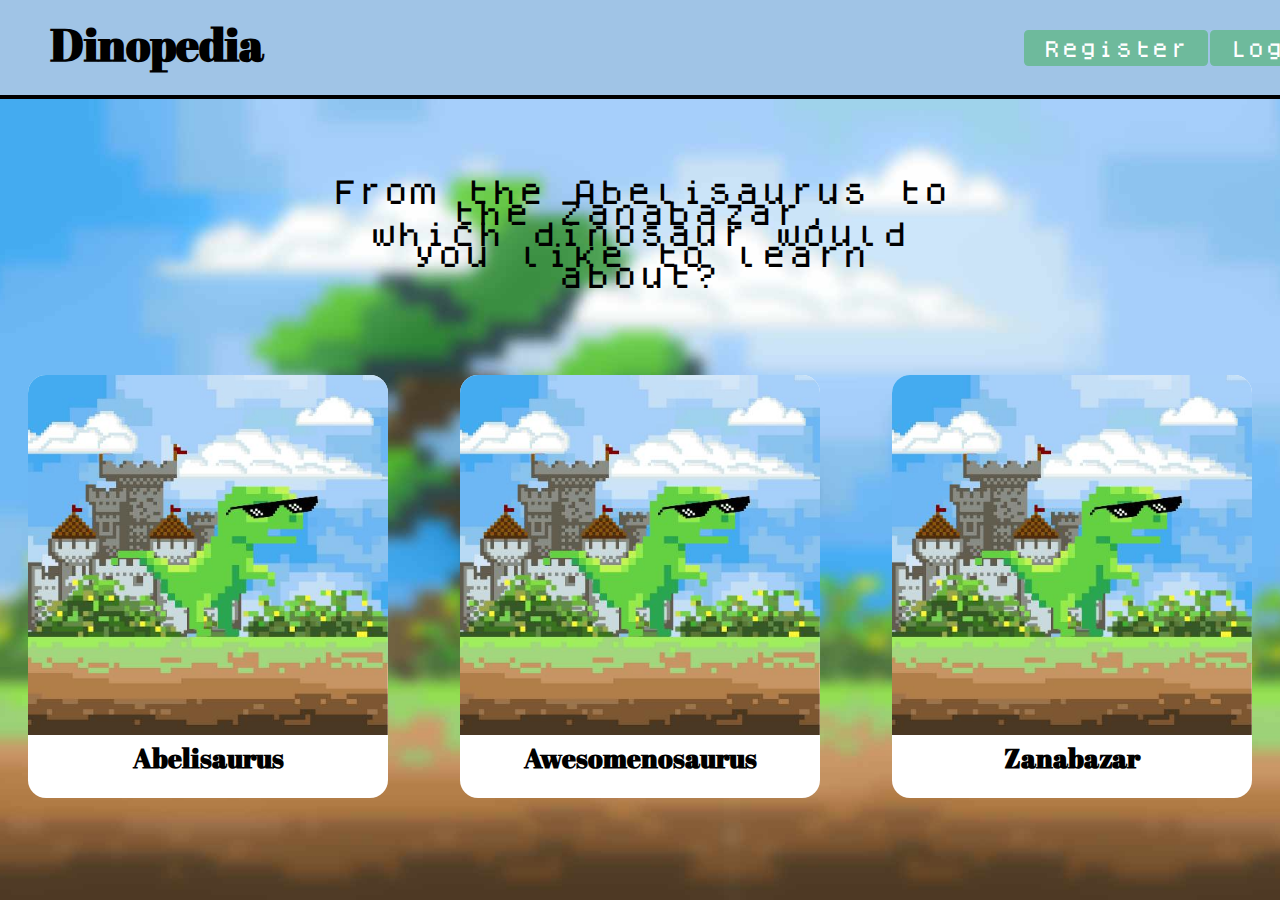
<file: index.html>
<!DOCTYPE html>
<html lang="en">
<head>
    <!-- Meta tags -->
    <meta charset="UTF-8">
    <meta name="viewport" content="width=device-width, initial-scale=1.0">

    <!-- Linking stylesheet/css -->
    <link rel="stylesheet" type="text/css" href="styles/index.css">

    <title>Registration Form</title>
<body>
    <header>
        <h1>Dinopedia</h1>
        <nav>
            <a href="html_pages/registration_form.html"><button class="btn-default">Register</button></a>
           <button class="btn-default" id="login-btn">Login</button>
        </nav>
    </header>

    

    <main>
        <img id="background" src="assets/background/tree_background.jpg">
        <form action="" class="login-form hide" id="login-form">
            <button id="back-btn" class="btn-default">Back</button>
            <div id="login-container">
                <h1 class="form-header">LOGIN</h1>
                <input type="text" placeholder="Email" name="Email">
                <input type="password" placeholder="Password" name="password">
                <p>Don't have an account? <a href="html_pages/registration_form.html">Register</a></p>
                <div id="strip"><input type="submit" class="btn-default" value="Login"></div>
            </div>
        </form>

        <p id="caption">From the Abelisaurus to the Zanabazar, <br> which dinosaur would you like to learn about?</p>

        <div id="content-card-wrapper">
            <div class="content-card">
                <img src="assets/cool_dino.jpg">
                <h1>Abelisaurus</h1>
            </div>
            <div class="content-card">
                <img src="assets/dinos/cool_dino.jpg">
                <h1>Awesomenosaurus</h1>
            </div>
            <div class="content-card">
                <img src="assets/cool_dino.jpg">
                <h1>Zanabazar</h1>
            </div>
        </div>
    </main>

    <!-- Linking Scripts -->
    <script src="scripts/index.js"></script>
</body>
</html>
</file>
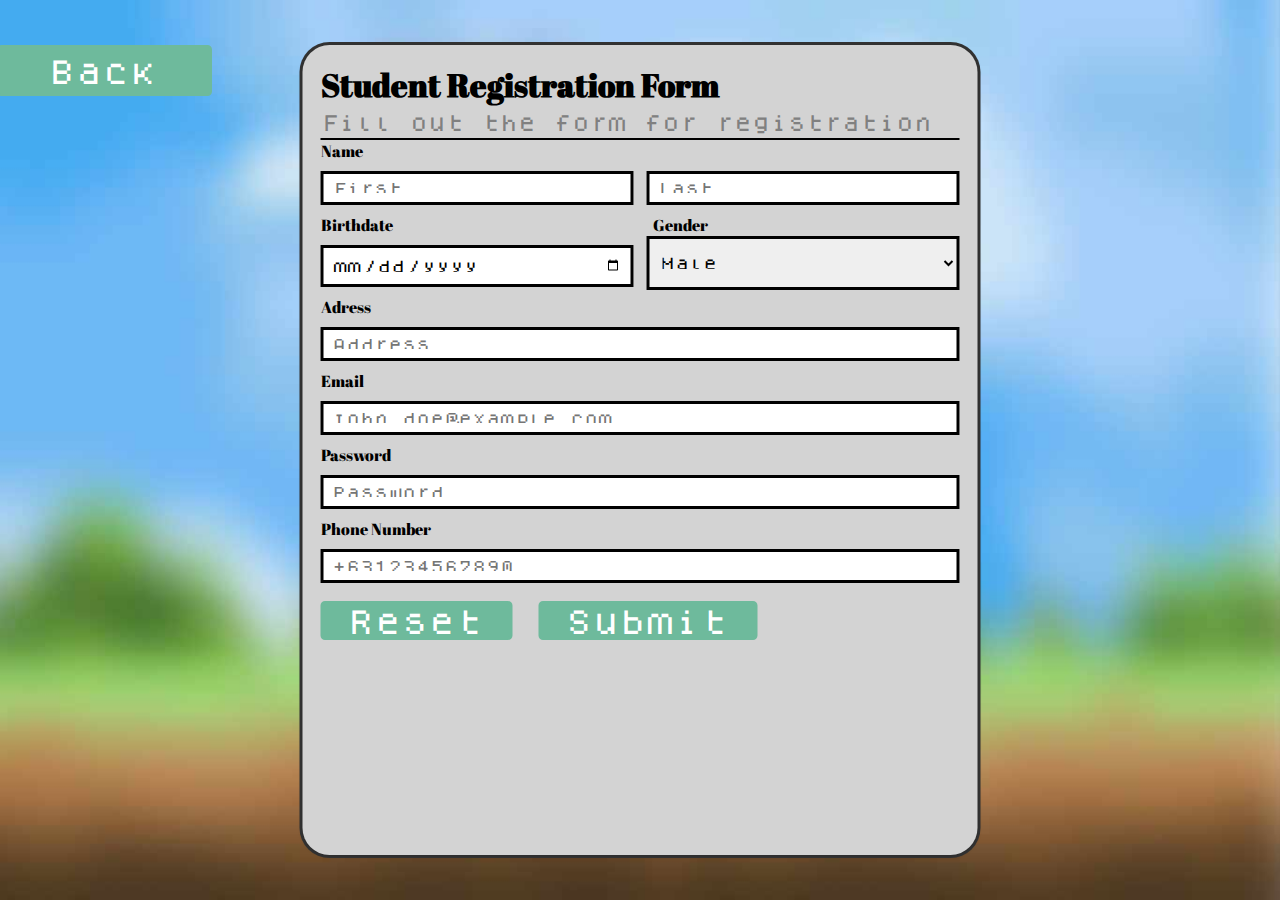
<file: registration_form.html>
<!DOCTYPE html>
<html lang="en">

<head>
    <meta charset="UTF-8">
    <meta name="viewport" content="width=device-width, initial-scale=1.0">
    <link rel="stylesheet" href="styles/registration_form.css">
    <title>Registration Form</title>
</head>

<body>
    <img src="assets/castle_background.jpg" id="background">
    <a href="index.html"><button class="btn-default" id="back-btn">Back</button></a>
    <form action="">
        <h1>Student Registration Form</h1>
        <p class="subtitle">Fill out the form for registration</p>
        <hr>
        <label>Name</label>
        <div class="row center">
            <input type="text" placeholder="First" name="fname" id="fname">
            <input type="text" placeholder="Last" name="lname" id="lname">
        </div>



            <div class="row center" id="bdate-and-gender">
                <label>Birthdate</label>
                <label>Gender</label>
                
            </div>
            <div class="row center">
                <input type="date" name="bdate" id="bdate">
                <select name="gender" id="gender">
                    <option value="male">Male</option>
                    <option value="female">Female</option>
                </select>
            </div>


        <label>Adress</label>
        <input type="text" name="Address" placeholder="Address" id="address">

        <label>Email</label>
        <input type="email" placeholder="john.doe@example.com" name="email" id="email">

        <label>Password</label>
        <input type="password" name="pword" placeholder="Password" id="pword">

        <label>Phone Number</label>
        <input type="tel" name="phone" pattern="[0-9]{3}-[0-9]{2}-[0-9]{3}" placeholder="+631234567890" id="phone">

        <div class="row start">
            <input type="reset" placeholder="Clear" id="clear-btn" class="btn-default first">
            <input type="submit" value="Submit" id="submit-btn" class="btn-default">
        </div>
    </form>

</body>

</html>
</file>
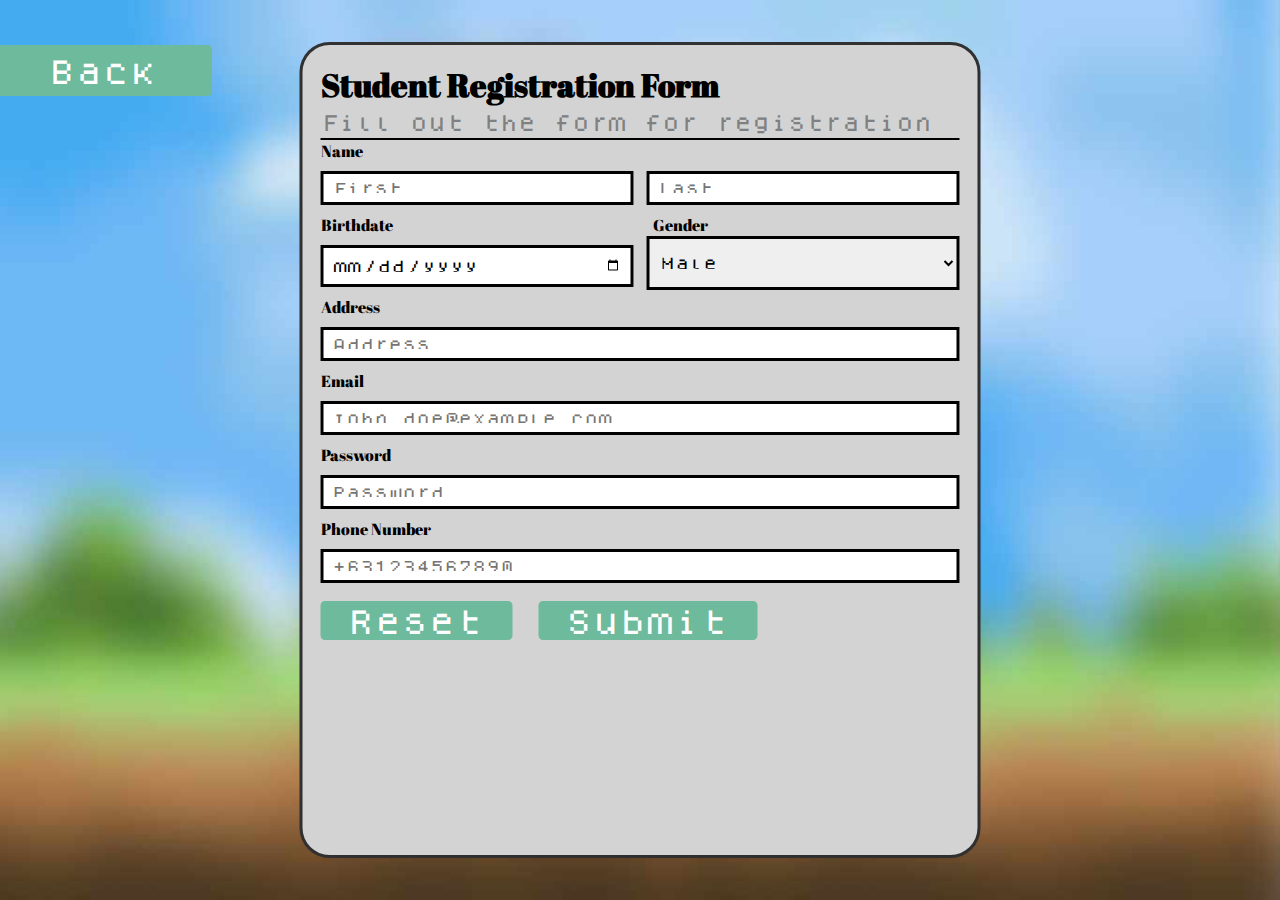
<file: html_pages/registration_form.html>
<!DOCTYPE html>
<html lang="en">

<head>
    <meta charset="UTF-8">
    <meta name="viewport" content="width=device-width, initial-scale=1.0">
    <link rel="stylesheet" href="../styles/registration_form.css">
    <title>Registration Form</title>
</head>

<body>
    <img src="../assets/background/castle_background.jpg" id="background">
    <a href="../index.html"><button class="btn-default" id="back-btn">Back</button></a>
    <form action="">
        <h1>Student Registration Form</h1>
        <p class="subtitle">Fill out the form for registration</p>
        <hr>
        <label>Name</label>
        <div class="row center">
            <input type="text" placeholder="First" name="fname" id="fname">
            <input type="text" placeholder="Last" name="lname" id="lname">
        </div>



            <div class="row center" id="bdate-and-gender">
                <label>Birthdate</label>
                <label>Gender</label>
                
            </div>
            <div class="row center">
                <input type="date" name="bdate" id="bdate">
                <select name="gender" id="gender">
                    <option value="male">Male</option>
                    <option value="female">Female</option>
                </select>
            </div>


        <label>Address</label>
        <input type="text" name="Address" placeholder="Address" id="address">

        <label>Email</label>
        <input type="email" placeholder="john.doe@example.com" name="email" id="email">

        <label>Password</label>
        <input type="password" name="pword" placeholder="Password" id="pword">

        <label>Phone Number</label>
        <input type="tel" name="phone" pattern="[0-9]{3}-[0-9]{2}-[0-9]{3}" placeholder="+631234567890" id="phone">

        <div class="row start">
            <input type="reset" placeholder="Clear" id="clear-btn" class="btn-default first">
            <input type="submit" value="Submit" id="submit-btn" class="btn-default">
        </div>
    </form>

</body>

</html>
</file>
<file: styles/index.css>
/* Importing locally downloaded font */
@font-face {
    font-family: "Abril Fatface";
    src: url("../fonts/Abril_Fatface/AbrilFatface-Regular.ttf") format('truetype');
}
@font-face{
    font-family: "Dogica";
    src: url("../fonts/dogica/TTF/dogica.ttf") format("truetype");
}

*{
    margin: 0px;
    padding: 0px;
    box-sizing: border-box;
}
h1{
    font-family: "Abril Fatface";
}

p, input, button, a{
    font-family: "Dogica", "Arial";
}


:root{
    --color-light-green: #B9DD9D;
    --color-dark-green: #6EBA9C;
    --color-baby-blue: #A0C4E6;
    --color-yellow: #FAEEB2;

}

.show #login-container{
    display: block;
    top: 50%;
    transform: translate(-50%, -50%) scale(1);
}

.hide{
    display: none;
}



main{
    width: 100%;
    height: 89vh;
}

header{
    padding: 1% 1%;
    display: flex;
    justify-content: space-between;
    width: 100%;
    border-bottom: 0.5vh solid black;
    background-color: var(--color-baby-blue);
    height: 11vh;
}

header h1{
    margin-left: 3%;
    font-size: 5vh
}

.btn-default{
    font-size: 2vh;
    margin-left: 4%; margin-right: 4%;
    background-color: var(--color-dark-green);
    color: white;
    border-color: var(--color-dark-green);
    border-style: solid;
    border-radius: 0.5vh;
    padding: 1vh 2vh;
    cursor: pointer;


}

.btn-default:hover{
    opacity: 0.4;
}

nav{
    width: 25%;
    text-align: right;
}



.login-form{
    position: absolute;
    top: 0;
    left: 0;
    width: 100%;
    height: 100vh;
    z-index: 10;
    background-color: rgba(0, 0, 0, 0.5);
}

#login-container{
    position: absolute;
    top: -150%;
    left: 50%;
    transform: translate(-50%, -50%) scale(2);
    background-color: white;
    border-radius: 1vh;
    box-shadow: rgba(0, 0, 0, 0.16) 0px 1px 4px, rgb(51, 51, 51) 0px 0px 0px 3px;
    padding-top: 3vh;padding-bottom: 3vh;
    width: 70vh;
    transition: transform 2000ms;
}

.form-header{
    display: block;
    font-size: 5vh;
    text-align: center;
}

.default-input-text{
    display: block;
    margin-left: 3vh;
    margin-top: 2vh;margin-bottom: 2vh;
}

.login-container > .btn-default{
    font-size: 3vh;
    display: block;
    margin: auto;
}

.login-form p, .login-form a{
    font-size: 2vh;
    text-align: center;
    margin: 2vh;
}


.login-form > .btn-default:hover{
    opacity: 1;
    background-color:#8cd3b8;
    border-color: #8cd3b8;
}

#login-container > input[type='text'], input[type='password']{
    margin: 2vh 2vh;
    width: 90%;
    padding: 1vh 1vh;
    font-size: 2.5vh;

}

#strip{
    display: flex;
    justify-content: center;
    width: 100%;
}

#back-btn{
    margin: 2vh;
}

#background{
    position: absolute;
    top: 11vh;
    left: 0;
    width: 100%;
    height: 89vh;
    object-fit: cover;
    z-index: -1;
    
}

#content-card-wrapper{
    position: relative;
    display: flex;
    justify-content: center;
    width: 100%;
    top: 30%;
}

.content-card{
    height: 47vh;
    width: 40vh;
    background-color: white;
    border-radius: 2vh;
    margin: 4vh;
    transition: transform 100ms;
}

.content-card > img{
    width: 40vh;
    height: 40vh;
    object-fit: cover;
    border-top-left-radius: 2vh; border-top-right-radius: 2vh;
}

.content-card h1{
    font-size: 3vh;
    text-align: center;
}

.content-card:hover{
    transform: scale(1.15);
}

nav{
    display: flex;
    justify-content: space-between;
    align-items: center;
    width: 20%;
}

#caption{
    position: absolute;
    top: 20vh;
    left: 50%;
    transform: translate(-50%, 0);
    font-size: 3vh;
    text-align: center;
}
</file>
<file: styles/registration_form.css>
/* Importing locally downloaded font */
@font-face {
    font-family: "Abril Fatface";
    src: url("../fonts/Abril_Fatface/AbrilFatface-Regular.ttf") format('truetype');
}
@font-face{
    font-family: "Dogica";
    src: url("../fonts/dogica/TTF/dogica.ttf") format("truetype");
}

*{
    margin: 0px;
    padding: 0px;
    box-sizing: border-box;
}
h1{
    font-family: "Abril Fatface";
}

p, input, button, a, option, select{
    font-family: "Dogica", "Arial";
    font-size: 1.5vh;
}

label{
    font-family: "Abril Fatface";
    font-size: 3vhh;
}

:root{
    --color-light-green: #B9DD9D;
    --color-dark-green: #6EBA9C;
    --color-baby-blue: #A0C4E6;
    --color-yellow: #FAEEB2;

}

form{
    position: absolute;
    background-color: #D3D3D3;
    top: 50%;
    left: 50%;
    transform: translate(-50%, -50%);
    width: 75vh;
    height: 90vh;
    border-radius: 3vh; 
    box-shadow: rgba(0, 0, 0, 0.16) 0px 1px 4px, rgb(51, 51, 51) 0px 0px 0px 3px;
    padding: 2vh 2vh;
}

form input{
    padding: 0.5vh 1vh;
    margin: 1vh 0vh;
}

.row{
    display: flex;
    width: 100%;
}

.center{
    justify-content: space-between;
}

.start{
    justify-content: flex-start;
}

#bdate-and-gender label{
    width: 48%;
}

#fname, #lname, #bdate, #gender{
   width: 49%;
}

.btn-default{
    font-size: 3vh;
    margin-left: 4%;
    background-color: var(--color-dark-green);
    color: white;
    border-color: var(--color-dark-green);
    border-style: solid;
    border-radius: 0.5vh;
    padding: 1% 4%;
    cursor: pointer;

}

.btn-default:hover{
    opacity: 0.4;
}

.first{
    margin-left: 0px;
}

form input, form label{
    display: block;
}

.subtitle{
    font-size: 2vh;
    color: grey;
    margin-top: 1vh;margin-bottom: 1vh;
}

form input, form select{
    border-color: black;
    border-width: 0.4vh;
    border-style: solid;
    padding: 1vh 1vh;
}

form select{
    height: 6vh;
}

#phone, #email, #address, #pword{
    width: 100%;
}

form hr{
    border-color: black;
    border-width: 0.05vh;
    border-style: solid;

}

#background{
    position: absolute;
    top: 0;
    left: 0;
    height: 100vh;
    width: 100%;
}

#back-btn{
    position: absolute;
    top: 5vh;
    left: -6vh;
}
</file>
